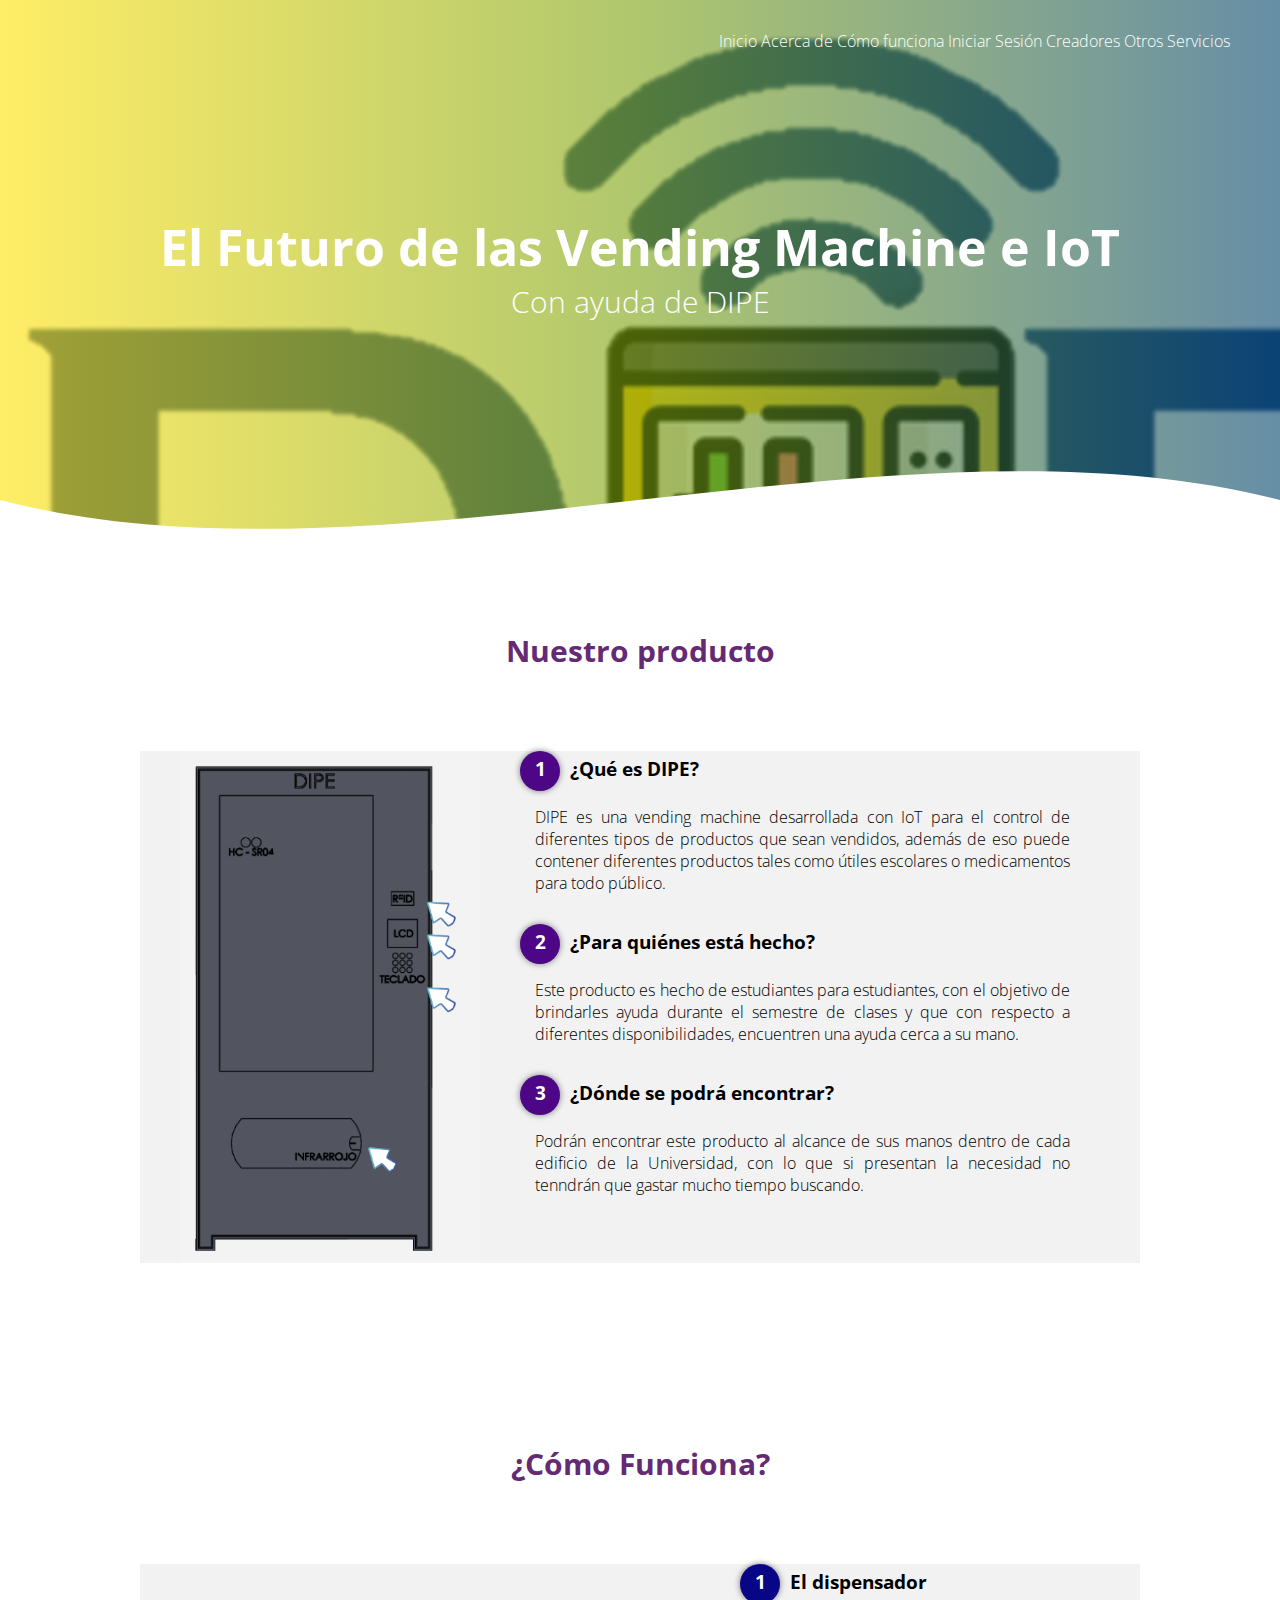
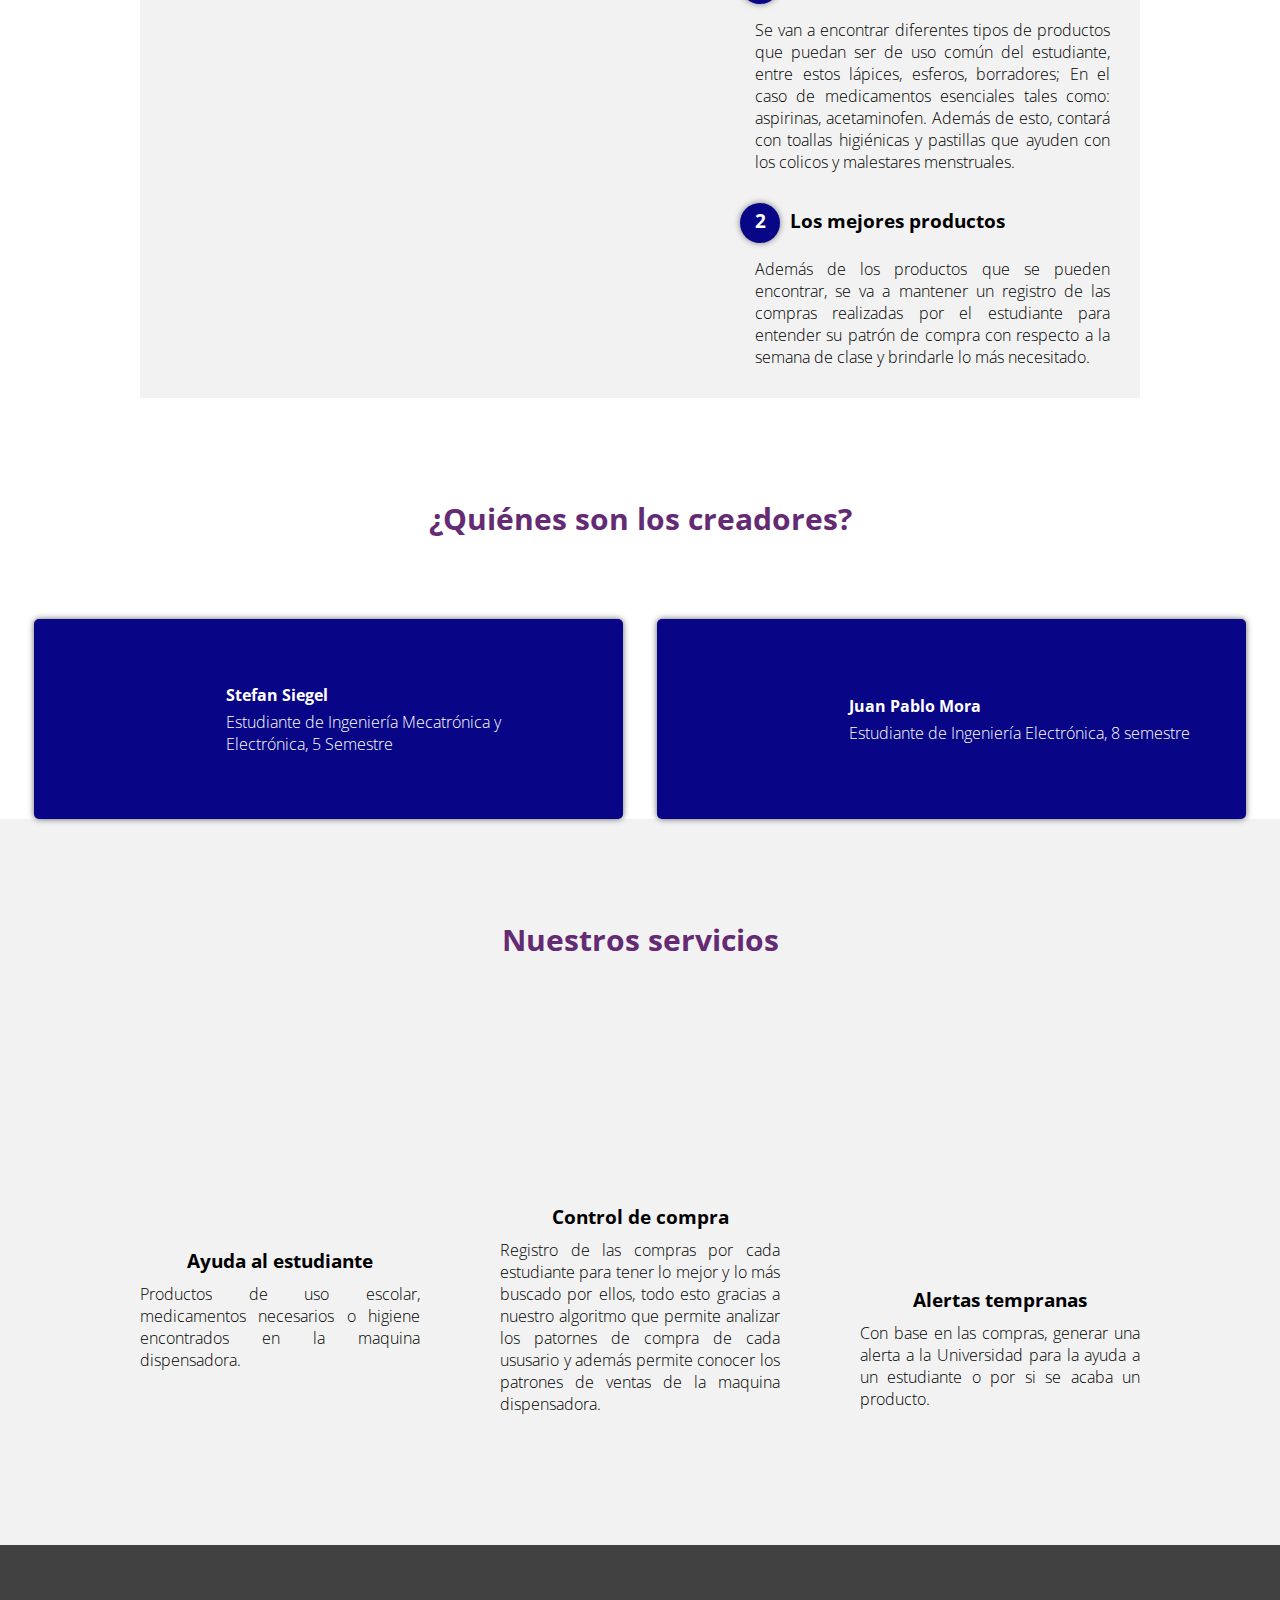
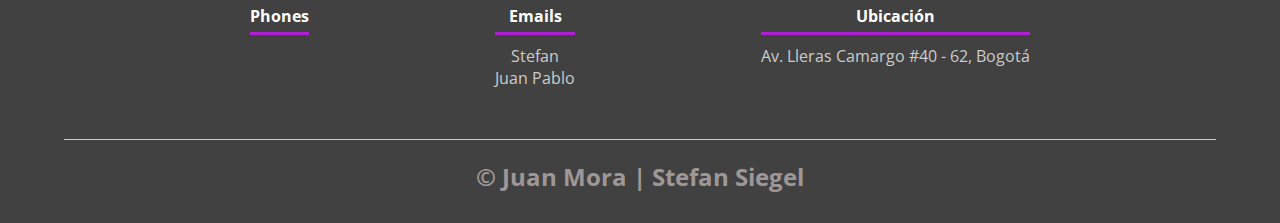
<file: index.html>
<!DOCTYPE html>
<html lang="es">
<head>
  <meta charset="UTF-8">
  <meta http-equiv="X-UA-Compatible" content="IE=edge">
  <meta name="viewport" content="width=device-width, initial-scale=1.0">
  <title>DIPE</title>
  <link rel="shortcut icon" href="./img/DiPElogo.png" type="image/x-icon">
  <link rel="stylesheet" href="./css/estetica.css">
  <link href="https://fonts.googleapis.com/css?family=Open+Sans:300,400,700,800&display=swap" rel="stylesheet">
  <link href="https://unpkg.com/aos@2.3.1/dist/aos.css" rel="stylesheet">
</head>
<body>
  <header>
    <nav>
      <a href="index.html">Inicio</a> 
      <a href="#contenedornosotros">Acerca de</a> 
      <a href="#contenedorfunciona">Cómo funciona</a> 
      <a href="login.php">Iniciar Sesión</a> 
      <a href="#creadorescontenedor">Creadores</a>
      <a href="#aboutservices">Otros Servicios</a> 
    </nav>
    <section class="textos-header">
      <h1>El Futuro de las Vending Machine e IoT</h1>
      <h2>Con ayuda de DIPE</h2>
    </section>
    <div class="wave" style="height: 150px; overflow: hidden;" ><svg viewBox="0 0 500 150" preserveAspectRatio="none" style="height: 100%; width: 100%;"><path d="M0.00,49.99 C150.00,150.00 349.20,-49.99 500.00,49.99 L500.00,150.00 L0.00,150.00 Z" style="stroke: none; fill: #fff;"></path></svg></div>

  </header>
  <main>
    <section class="contenedor sobre-nosotros">
      <a name="sobrenosotros" id="contenedornosotros"></a>
      <h2 class="titulo">Nuestro producto</h2>
      <div class="contenedor-sobre-nosotros">
        <img src="./img/MaquinaDIPE.png" alt="" class="imagen-about-us" data-aos="zoom-out-right">
        <div class="contenido-textos">
          <h3><span>1</span>¿Qué es DIPE?</h3>
          <p>DIPE es una vending machine desarrollada con IoT para el control de diferentes tipos de productos que sean vendidos, además de eso puede contener diferentes productos tales como útiles escolares o medicamentos para todo público.</p>
          <h3><span>2</span>¿Para quiénes está hecho?</h3>
          <p>Este producto es hecho de estudiantes para estudiantes, con el objetivo de brindarles ayuda durante el semestre de clases y que con respecto a diferentes disponibilidades, encuentren una ayuda cerca a su mano.</p>
          <h3><span>3</span>¿Dónde se podrá encontrar?</h3>
          <p>Podrán encontrar este producto al alcance de sus manos dentro de cada edificio de la Universidad, con lo que si presentan la necesidad no tenndrán que gastar mucho tiempo buscando.</p>
        </div>
      </div>
    </section>
    <section class="contenedor como-funciona">
      <a name="comofunciona" id="contenedorfunciona"></a>
      <h2 class="titulo">¿Cómo Funciona?</h2>
      <div class="contenedor-como-funciona">
        <img src="./img/BloquesDIPE.png" alt="" class="imagen-how-works" data-aos="zoom-out-right">
        <div class="contenido-textos2">
          <h3><span>1</span>El dispensador</h3>
          <p>Se van a encontrar diferentes tipos de productos que puedan ser de uso común del estudiante, entre estos lápices, esferos, borradores; En el caso de medicamentos esenciales tales como: aspirinas, acetaminofen. Además de esto, contará con toallas higiénicas y pastillas que ayuden con los colicos y malestares menstruales.</p>
          <h3><span>2</span>Los mejores productos</h3>
          <p>Además de los productos que se pueden encontrar, se va a mantener un registro de las compras realizadas por el estudiante para entender su patrón de compra con respecto a la semana de clase y brindarle lo más necesitado.</p>
        </div>
      </div>
    </section>
    <section class="creadores-contenedor">
      <a name="creadores" id="creadorescontenedor"></a>
      <h2 class="titulo">¿Quiénes son los creadores?</h2>
      <div class="cards">
        <div class="card">
          <img src="./img/Stefan.jpeg" alt="" data-aos="zoom-out-up" data-aos-duration="2000">
          <div class="contenido-texto-card">
            <h4>Stefan Siegel</h4>
            <p>Estudiante de Ingeniería Mecatrónica y Electrónica, 5 Semestre</p>
          </div>
        </div>
        <div class="card">
          <img src="./img/JuanM.jpg" alt="" data-aos="zoom-out-up" data-aos-duration="2000">
          <div class="contenido-texto-card">
            <h4>Juan Pablo Mora</h4>
            <p>Estudiante de Ingeniería Electrónica, 8 semestre</p>
          </div>
        </div>
      </div>
    </section>
    <section class="about-services">
      <a name="aboutservices" id="aboutservices"></a>
      <div class="contenedor">
        <h2 class="titulo">Nuestros servicios</h2>
        <div class="servicio-cont">
          <div class="servicio-ind">
            <img src="./img/Ayuda.jpg" alt="" data-aos="zoom-out-left" data-aos-duration="2000">
            <h3>Ayuda al estudiante</h3>
            <p>Productos de uso escolar, medicamentos necesarios o higiene encontrados en la maquina dispensadora.</p>
          </div>
          <div class="servicio-ind"> 
            <img src="./img/Controlcompras.jpg" alt="" data-aos="zoom-out-left" data-aos-duration="2000">
            <h3>Control de compra</h3>
            <p>Registro de las compras por cada estudiante para tener lo mejor y lo más buscado por ellos, todo esto gracias a nuestro algoritmo que permite analizar los patornes de compra de cada ususario y además permite conocer los patrones de ventas de la maquina dispensadora.</p>
          </div>
          <div class="servicio-ind">
            <img src="./img/Alerta.jpg" alt="" data-aos="zoom-out-left" data-aos-duration="2000">
            <h3>Alertas tempranas</h3>
            <p>Con base en las compras, generar una alerta a la Universidad para la ayuda a un estudiante o por si se acaba un producto.</p>
          </div>
        </div>
      </div>
    </section>
  </main>
  <footer>
    <div class="contenedor-footer">
      <div class="content-foo">
        <h4>Phones</h4>
        <p></p>
        <p></p>
      </div>
      <div class="content-foo">
        <h4>Emails</h4>
        <p>Stefan</p>
        <p>Juan Pablo</p>
      </div>
      <div class="content-foo">
        <h4>Ubicación</h4>
        <p>Av. Lleras Camargo #40 - 62, Bogotá</p>
      </div>
    </div>
    <h2 class="titulo-final">&copy; Juan Mora | Stefan Siegel</h2>
  </footer>
  <script src="https://unpkg.com/aos@2.3.1/dist/aos.js"></script>
  <script src="main.js"></script>
</body>
</html>
</file>
<file: css/estetica.css>
/*
    Código adaptado por el código de AlexGC Design, video de youtube: https://youtu.be/HH_SMpxV7qQ
*/

*{
    margin: 0;
    padding: 0;
    box-sizing: 0;
}
body {
    font-family: 'open sans';
}
.contenedor {
    padding: 100px 0;
    width: 90%;
    max-width: 1000px;
    margin: auto;
    overflow: hidden;
}
.titulo {
    color: #642a73;
    font-size: 30px;
    text-align: center;
    margin-bottom: 80px;
}

/* Header */

header {
    width: 100%;
    height: 600px;
    background: #00416A;  
    /* fallback for old browsers */
    /*background: -webkit-linear-gradient(to right, hsla(53, 100%, 50%, 0.6), hsla(76, 86%, 34%, 0.6), hsla(203, 100%, 21%, 0.6)), url(/img/PartesuperiorDIPE.png);*/
    /* Chrome 10-25, Safari 5.1-6 */
    background: linear-gradient(to right, hsla(53, 100%, 50%, 0.6), hsla(76, 86%, 34%, 0.6), hsla(203, 100%, 21%, 0.6)), url(/img/PartesuperiorDIPE.png); 
    /* W3C, IE 10+/ Edge, Firefox 16+, Chrome 26+, Opera 12+, Safari 7+ */
    background-size: cover;
    background-attachment: fixed;
    position: relative;
}
nav {
    text-align: right;
    padding: 30px 50px 0 0;
}
nav>a{
    color: #fff;
    font-weight: 300;
    text-decoration: none;
    margin-right: 10px;

}
nav>a:hover{
    text-decoration: underline;
}

header .textos-header {
    display: flex;
    height: 430px;
    width: 100%;
    align-items: center;
    justify-content: center;
    flex-direction: column;
    text-align: justify;
}

.textos-header h1{
    font-size: 50px;
    color: #fff;
}
.textos-header h2{
    font-size: 30px;
    font-weight: 300;
    color: #fff;
}
.wave {
    position: absolute;
    bottom: 0;
    width: 100%;
}

/* About us*/

main .sobre-nosotros{
    padding: 30px 0 80px 0;
}
.contenedor-sobre-nosotros {
    background: #f2f2f2;
    display: flex;
    justify-content: space-evenly;
}
.imagen-about-us {
    width: 30%;
    display: flex;
}
.sobre-nosotros .contenido-textos{
    width: 58%;
    text-align: justify;
}
.contenido-textos h3{
    margin-bottom: 15px;
}
.contenido-textos h3 span{
    background: #4d0686;
    color: #fff;
    border-radius: 50%;
    display: inline-block;
    text-align: center;
    width: 30px;
    height: 30px;
    padding: 5px;
    box-shadow: 0 0 6px 0 rgba(0, 0, 0, 0.5);
    margin-right: 10px;
}
.contenido-textos p {
    padding: 0px 30px 30px 15px;
    font-weight: 300;
    text-align: justify;
}

/* How it works */
.contenedor-como-funciona {
    background: #f2f2f2;
    display: flex;
    justify-content: space-evenly;

}
.imagen-how-works {
    width: 60%;
}
.como-funciona .contenido-textos2{
    width: 48%;
    text-align: justify;
}
.contenido-textos2 h3{
    margin-bottom: 15px;
}
.contenido-textos2 h3 span{
    background: #080686;
    color: #fff;
    border-radius: 50%;
    display: inline-block;
    text-align: center;
    width: 30px;
    height: 30px;
    padding: 5px;
    box-shadow: 0 0 6px 0 rgba(0, 0, 0, 0.5);
    margin-right: 10px;
}
.contenido-textos2 p {
    padding: 0px 30px 30px 15px;
    font-weight: 300;
    text-align: justify;
}

/* Creadores */

.cards {
    display: flex;
    justify-content: space-evenly;

}
.cards .card {
    background: #080686;
    display: flex;
    width: 46%;
    height: 200px;
    align-items: center;
    justify-content: space-evenly;
    border-radius: 5px;
    box-shadow: 0 0 6px 0 rgba(0, 0, 0, 0.6);
}
.cards .card img{
    width: 100px;
    height: 100px;
    object-fit: cover;
    border: 3px solid #fff;
    border-radius: 50%;
    display: block;

}

.cards .card > .contenido-texto-card{
    width: 60%;
    color: #fff;
}
.cards .card > .contenido-texto-card p{
    font-weight: 300;
    padding-top: 5px;
}

/* About Services */
.about-services{
    background: #f2f2f2;
    padding-bottom: 30px;
}
.servicio-cont{
    display: flex;
    justify-content: space-between;
    align-items: center;
}
.servicio-ind{
    width: 28%;
    text-align: center;

}

.servicio-ind img{
    width: 80%;
}

.servicio-ind h3{
    margin: 10px 0;
}
.servicio-ind p{
    font-weight: 300;
    text-align: justify;
}

/* Footer */

footer{
    background: #414141;
    padding: 60px 0 30px 0;
    margin: auto;
    overflow: hidden;
}

.contenedor-footer{
    display: flex;
    width: 90%;
    justify-content: space-evenly;
    margin: auto;
    padding-bottom: 50px;
    border-bottom: 1px solid #ccc;

}
.content-foo{
    text-align: center;

}
.content-foo h4{
    color: #fff;
    border-bottom: 3px solid #af20d3;
    padding-bottom: 5px;
    margin-bottom: 10px;
}
.content-foo p{
    color: #ccc;
}
.titulo-final{
    text-align: center;
    font-size: 24px;
    margin: 20px 0 0 0;
    color: #9e9797;
}

@media screen and (max-width:1000px){
    header{
        background-position: center;
    }
    .contenedor-sobre-nosotros{
        flex-direction: column;
        justify-content: center;
        align-items: center;
    }
    .sobre-nosotros .contenido-textos{
        width: 90%;
    }
    .imagen-about-us{
        width: 90%;
    }

    /* Como funciona */

    .contenedor-como-funciona{
        flex-direction: column;
        justify-content: center;
        align-items: center;
    }
    .como-funciona .contenido-textos2{
        width: 90%;
    }
    .imagen-how-works{
        width: 90%;
    }

    /* Creadores */
    .cards{
        flex-direction: column;
        justify-content: center;
        align-items: center;
    }
    .cards .card {
        width: 90%;
    }
    .cards .card:first-child{
        margin-bottom: 30px;
    }
    .servicio-cont{
        justify-content: center;
        flex-direction: column;
    }
    .servicio-ind{
        width: 100%;
        text-align: center;
    }
    .servicio-ind:nth-child(1), .servicio-ind:nth-child(2){
        margin-bottom: 60px;
    }
    .servicio-ind img{
        width: 90%;
    }
}
@media screen and (max-width:500px){
    nav{
        text-align: center;
        padding: 30px 0 0 0;
    }
    nav > a{
        margin-right: 5px;
    }
    .textos-header h1{
        font-size: 35px;
    }
    .textos-header h2{
        font-size: 20px;
    }
    /* About us*/
    .imagen-about-us{
        margin-bottom: 60px;
        width: 99%;
    }
    .sobre-nosotros .contenido-textos{
        width: 95%;
    }
    /* Como funciona*/
    .imagen-how-works{
        margin-bottom: 60px;
        width: 99%;
    }
    .como-funciona .contenido-textos2{
        width: 95%;
    }
    /* Creadores */
    .cards .card{
        height: 450px;
        display: flex;
        flex-direction: column;
        align-items: center;
    }
    .cards .card img{
        width: 90px;
        height: 90px;
    }
    /* Footer */
    .contenedor-footer{
        flex-direction: column;
        border: none;
    }
    .content-foo{
        margin-bottom: 20px;
        text-align: center;
    }
    .content-foo h4{
        border: none;
    }
    .content-foo p{
        color: #ccc;
        border-bottom: 1px solid #f2f2f2;
        padding-bottom: 20px;
    }
    .titulo-final{
        font-size: 20px;
    }
}
</file>
